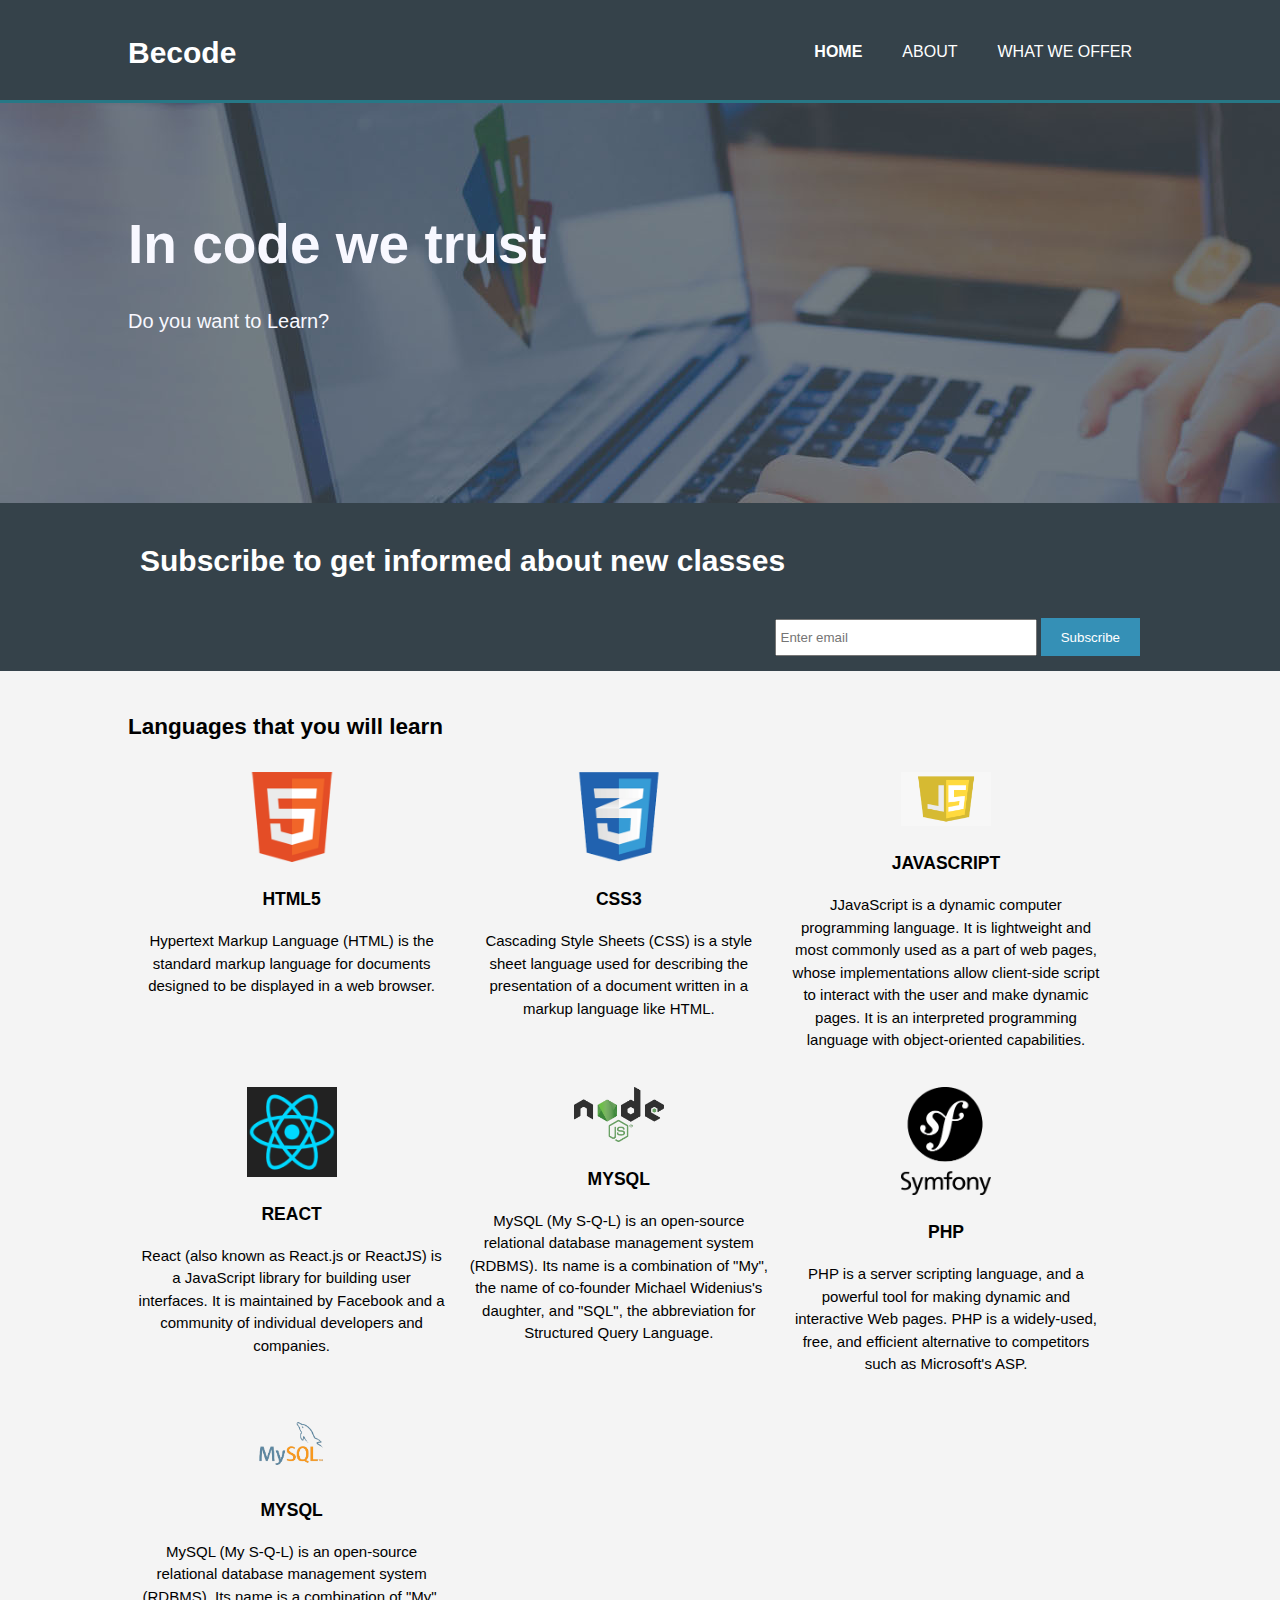
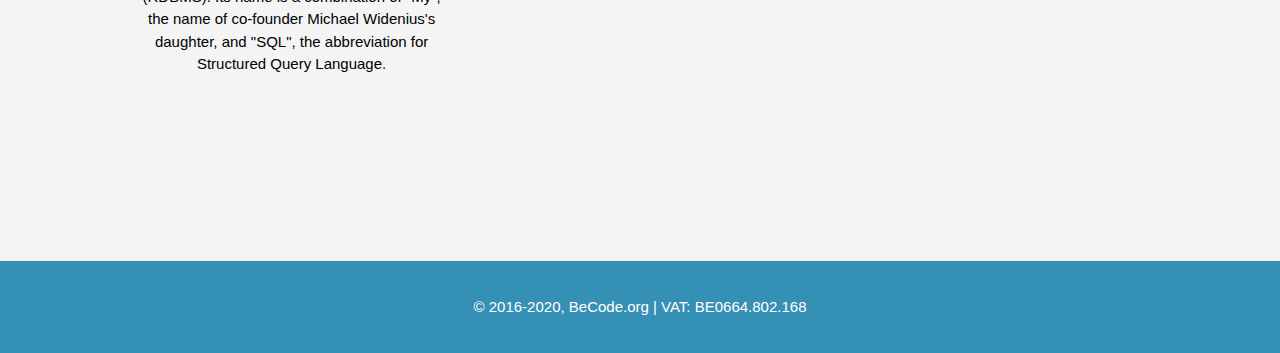
<file: index.html>
<!doctype html>
<html lang="en">
<head>
    <meta charset="UTF-8">
    <meta name="viewport"
          content="width=device-width, user-scalable=no, initial-scale=1.0, maximum-scale=1.0, minimum-scale=1.0">
    <meta name="description" content="In Code We Trust">
    <meta name="keywords" content="Code your future">
    <meta name="author" content="Hassan">
    <meta http-equiv="X-UA-Compatible" content="ie=edge">
    <link rel="stylesheet" href="style.css">
    <title>Becode | Welcome</title>
</head>
<body>
<header>
    <div class="container">
        <div id="title">
            <h1><span class="highlight">Becode</span></h1>
        </div>
        <nav>
            <ul>
                <li class="current"><a href="index.html">Home</a></li>
                <li><a href="about.html">About</a></li>
                <li><a href="services.html">what we offer</a></li>
            </ul>
        </nav>
    </div>
</header>
<section id="main">
    <div class="container">
        <h1>In code we trust</h1>
        <p>Do you want to Learn?</p>
    </div>
</section>
<section id="newsletter">
    <div class="container">
        <h1>Subscribe to get informed about new classes</h1>
        <form>
            <input type="email" placeholder="Enter email">
            <button type="submit" class="button1">Subscribe</button>
        </form>
    </div>
</section>
<section id="boxes">
    <div class="container">
        <h2>Languages that you will learn</h2>
        <div class="box">
            <img src="./img/html.png">
            <h3>HTML5</h3>
            <p>Hypertext Markup Language (HTML) is the standard markup language for documents designed to be displayed
                in a web browser.</p>
        </div>
        <div class="box">
            <img src="./img/css.png">
            <h3>CSS3</h3>
            <p>Cascading Style Sheets (CSS) is a style sheet language used for describing the presentation of a document
                written in a markup language like HTML.</p>
        </div>
        <div class="box">
            <img src="./img/javascript.png">
            <h3>JAVASCRIPT</h3>
            <p>JJavaScript is a dynamic computer programming language. It is lightweight and most commonly used as a
                part of web pages, whose implementations allow client-side script to interact with the user and make
                dynamic pages. It is an interpreted programming language with object-oriented capabilities.</p>
        </div>
        <div class="box">
            <img src="./img/react.png">
            <h3>REACT</h3>
            <p>React (also known as React.js or ReactJS) is a JavaScript library for building user interfaces. It is
                maintained by Facebook and a community of individual developers and companies.</p>
        </div>
        <div class="box">
            <img src="./img/nodejs.png">
            <h3>MYSQL</h3>
            <p>MySQL (My S-Q-L) is an open-source relational database management system (RDBMS). Its name is a
                combination of "My", the name of co-founder Michael Widenius's daughter, and "SQL", the abbreviation for
                Structured Query Language.</p>
        </div>
        <div class="box">
            <img src="./img/symfony.png">
            <h3>PHP</h3>
            <p>PHP is a server scripting language, and a powerful tool for making dynamic and interactive Web pages. PHP
                is a widely-used, free, and efficient alternative to competitors such as Microsoft's ASP.</p>
        </div>
        <div class="box">
            <img src="./img/mysql.png">
            <h3>MYSQL</h3>
            <p>MySQL (My S-Q-L) is an open-source relational database management system (RDBMS). Its name is a
                combination of "My", the name of co-founder Michael Widenius's daughter, and "SQL", the abbreviation for
                Structured Query Language.</p>
        </div>
</section>
<footer>
    <p>© 2016-2020, BeCode.org | VAT: BE0664.802.168</p>
</footer>
</body>
</html>
</file>
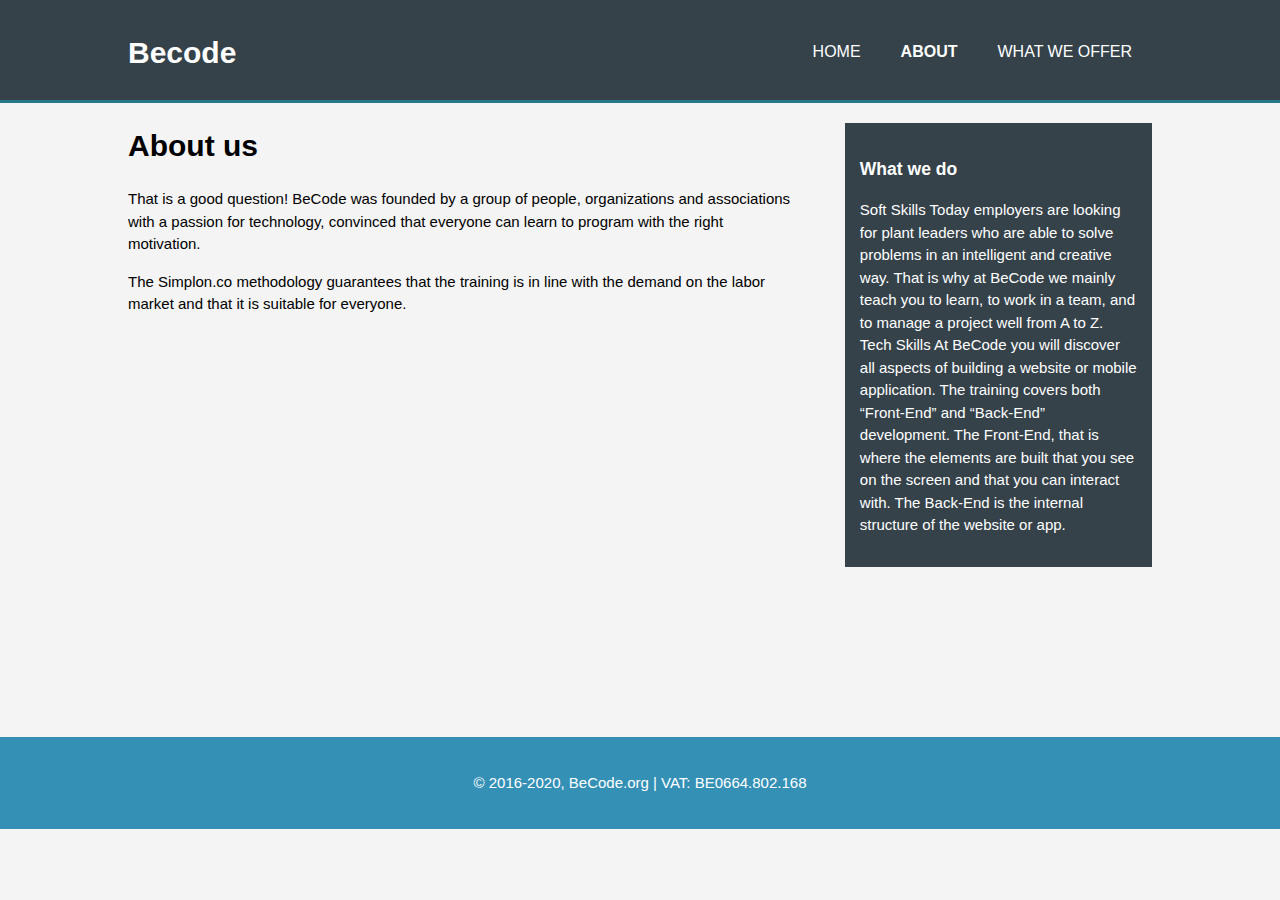
<file: about.html>
<!doctype html>
<html lang="en">
<head>
    <meta charset="UTF-8">
    <meta name="viewport"
          content="width=device-width, user-scalable=no, initial-scale=1.0, maximum-scale=1.0, minimum-scale=1.0">
    <meta name="description" content="In Code We Trust">
    <meta name="keywords" content="Code your future">
    <meta name="author" content="Hassan">
    <meta http-equiv="X-UA-Compatible" content="ie=edge">
    <link rel="stylesheet" href="style.css">
    <title>Becode | About</title>
</head>
<body>
<header>
    <div class="container">
        <div id="title">
            <h1><span class="highlight">Becode</span></h1>
        </div>
        <nav>
            <ul>
                <li><a href="index.html">Home</a></li>
                <li class="current"><a href="about.html">About</a></li>
                <li><a href="services.html">what we offer</a></li>
            </ul>
        </nav>
    </div>
</header>
<section id="mainSection">
    <div class="container">
        <article id="main-col">
            <h1 class="page-title">About us</h1>
            <p>That is a good question!
                BeCode was founded by a group of people, organizations and associations with a passion for technology,
                convinced that everyone can learn to program with the right motivation.</p>
            <p>
                The Simplon.co methodology guarantees that the training is in line with the demand on the labor market
                and that it is suitable for everyone.</p>
        </article>
        <aside id="sidebar">
            <div class="dark">
                <h3>What we do</h3>
                <p>Soft Skills
                    Today employers are looking for plant leaders who are able to solve problems in an intelligent and
                    creative way. That is why at BeCode we mainly teach you to learn, to work in a team, and to manage a
                    project well from A to Z.

                    Tech Skills
                    At BeCode you will discover all aspects of building a website or mobile application. The training
                    covers
                    both “Front-End” and “Back-End” development. The Front-End, that is where the elements are built
                    that
                    you see on the screen and that you can interact with. The Back-End is the internal structure of the
                    website or app.</p>
            </div>
        </aside>
    </div>
</section>
<footer>
    <p>© 2016-2020, BeCode.org | VAT: BE0664.802.168</p>
</footer>
</body>
</html>
</file>
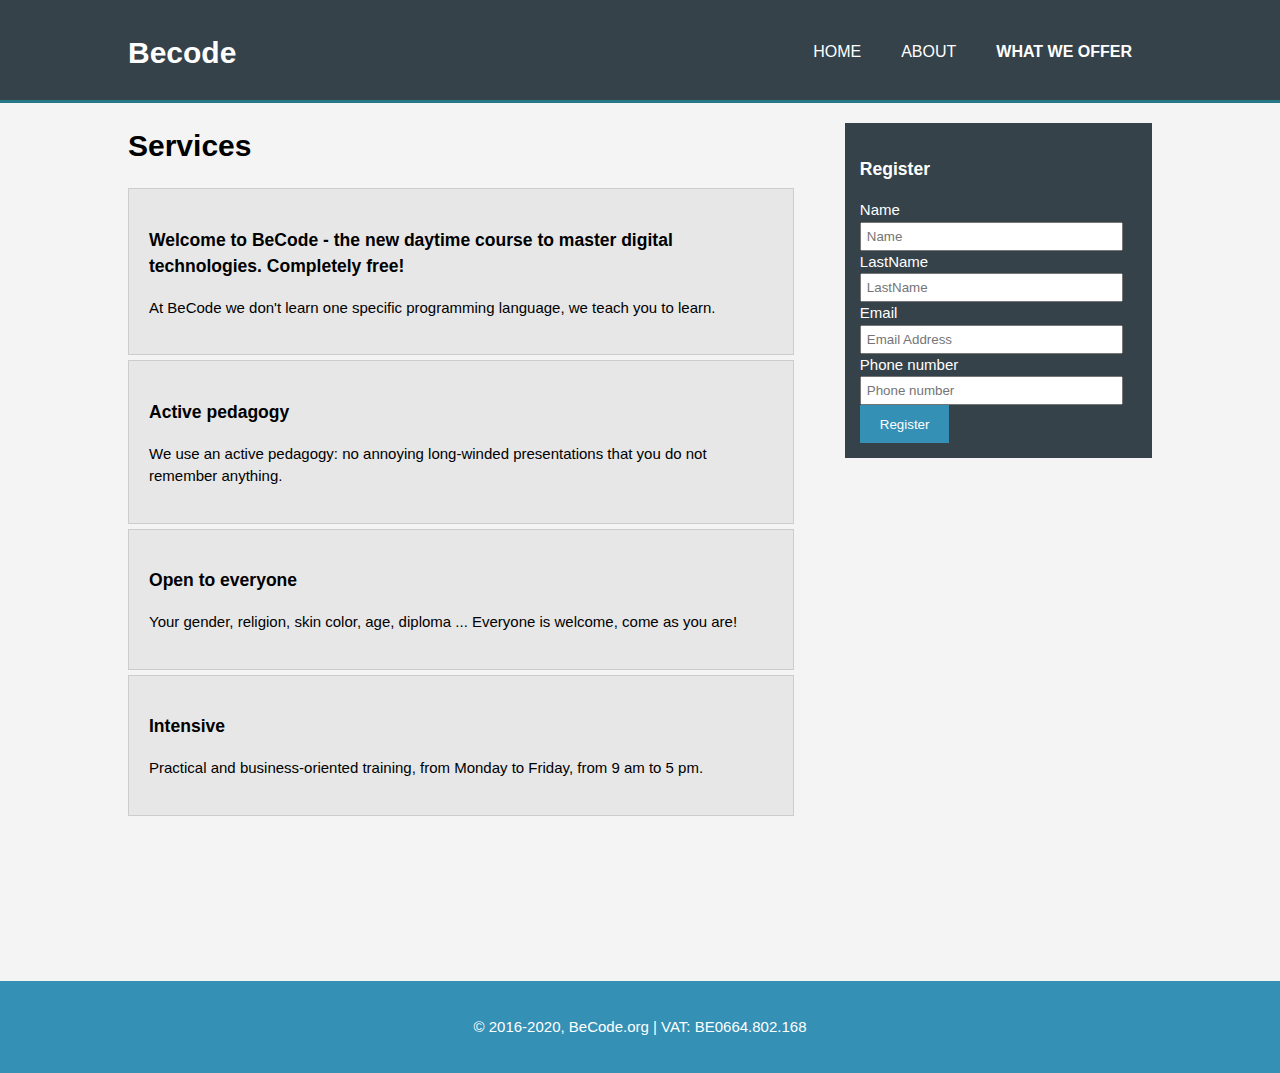
<file: services.html>
<!doctype html>
<html lang="en">
<head>
    <meta charset="UTF-8">
    <meta name="viewport"
          content="width=device-width, user-scalable=no, initial-scale=1.0, maximum-scale=1.0, minimum-scale=1.0">
    <meta name="description" content="In Code We Trust">
    <meta name="keywords" content="Code your future">
    <meta name="author" content="Hassan">
    <meta http-equiv="X-UA-Compatible" content="ie=edge">
    <link rel="stylesheet" href="style.css">
    <title>Becode | Services</title>
</head>
<body>
<header>
    <div class="container">
        <div id="title">
            <h1><span class="highlight">Becode</span></h1>
        </div>
        <nav>
            <ul>
                <li><a href="index.html">Home</a></li>
                <li><a href="about.html">About</a></li>
                <li class="current"><a href="services.html">what we offer</a></li>
            </ul>
        </nav>
    </div>
</header>
<section id="mainSection">
    <div class="container">
        <article id="main-col">
            <h1 class="page-title">Services</h1>
            <ul id="services">
                <li>
                    <h3>Welcome to BeCode - the new daytime course to master digital technologies.
                        Completely free!</h3>
                    <p>At BeCode we don't learn one specific programming language, we teach you to learn.</p>
                <li>
                    <h3>Active pedagogy</h3>
                    <p>We use an active pedagogy: no annoying long-winded presentations that you do not remember
                        anything.</p>
                </li>
                <li>
                    <h3>Open to everyone</h3>
                    <p>Your gender, religion, skin color, age, diploma ... Everyone is welcome, come as you are!
                    </p>

                </li>
                <li>
                    <h3>Intensive</h3>
                    <p>Practical and business-oriented training, from Monday to Friday, from 9 am to 5 pm.
                    </p>

                </li>
            </ul>
        </article>
        <aside id="sidebar">
            <div class="dark">
                <h3>Register</h3>
                <form class="register">
                    <div>
                        <label>Name</label>
                        <input type="text" placeholder="Name">
                    </div>
                    <div>
                        <label>LastName</label>
                        <input type="text" placeholder="LastName">
                    </div>
                    <div>
                        <label>Email</label>
                        <input type="email" placeholder="Email Address">
                    </div>
                    <div>
                        <label>Phone number</label>
                        <input type="number" placeholder="Phone number">
                    </div>
                    <button class="button1" type="submit">Register</button>
                </form>

            </div>
        </aside>
    </div>
</section>
<footer>
    <p>© 2016-2020, BeCode.org | VAT: BE0664.802.168</p>
</footer>
</body>
</html>
</file>
<file: style.css>
body {
    font-family: Arial, Helvetica, sans-serif;
    font-size: 15px;
    line-height: 1.5;
    padding: 0;
    margin: 0;
    background-color: #f4f4f4;
}

.container {
    width: 80%;
    margin: auto;
    overflow: hidden;
}

ul {
    margin: 0;
    padding: 0;
}

.button1 {
    height: 38px;
    background: #3590b6;
    border: 0;
    padding-left: 20px;
    padding-right: 20px;
    color: #ffffff;

}

.dark {
    padding: 15px;
    background: #35424a;
    color: white;
    margin-top: 10px;
    margin-bottom: 10px;
}

header {
    background: #35424a;
    color: #ffffff;
    padding-top: 30px;
    min-height: 70px;
    border-bottom: #277886 3px solid;
}

header a {
    color: #ffffff;
    text-decoration: none;
    text-transform: uppercase;
    font-size: 16px;
}

header li {
    float: left;
    display: inline;
    padding: 0 20px 0 20px;
}

header #title {
    float: left;
}

header #title h1 {
    margin: 0;
}

header nav {
    float: right;
    margin-top: 10px;
}

header .highlight, header .current a {
    color: #ffffff;
    font-weight: bold;
}

header a:hover {
    color: rgba(109, 116, 125, 0.71);
    font-weight: bold;
}


#main {
    min-height: 400px;
    background: url("./img/showcase.jpg") no-repeat 0 -400px;
}

#main h1 {
    margin-top: 100px;
    font-size: 55px;
    margin-bottom: 10px;
    color: #f8f8ff;
}

#main p {
    font-size: 20px;
    color: #f8f8ff;
}

#newsletter {
    padding: 15px;
    color: white;
    background: #35424a;
}

#newsletter h1 {
    float: left;
}

#newsletter form {
    float: right;
    margin-top: 15px;
}

#newsletter input[type="email"] {
    padding: 4px;
    height: 25px;
    width: 250px;
}

#boxes {
    margin-top: 20px;
}

#boxes .box {
    float: left;
    text-align: center;
    width: 30%;
    padding: 10px;
}

#boxes .box img {
    width: 90px;
}


aside#sidebar {
    float: right;
    width: 30%;
    margin-top: 10px;
}

aside#sidebar .register input {
    width: 90%;
    padding: 5px;
}

article#main-col {
    float: left;
    width: 65%;
}

ul#services li {
    list-style: none;
    padding: 20px;
    border: #cccccc solid 1px;
    margin-bottom: 5px;
    background: #e6e6e6e6;

}


footer {
    padding: 20px;
    margin-top: 10rem;
    color: #ffffff;
    background-color: #3590b6;
    text-align: center;
}

@media (max-width: 768px) {
    header #title,
    header nav,
    header nav li,
    #newsletter form,
    #boxes .box,
    article#main-col,
    aside#sidebar {
        float: none;
        text-align: center;
        width: 100%;
    }

    header {
        padding-bottom: 20px;
    }

    #showcase h1 {
        margin-top: 40px;
    }

    #newsletter button,
    .register button {
        display: block;
        width: 100%;
    }

    #newsletter form input[type="email"], .register input {
        width: 100%;
        margin-bottom: 10px;
    }
}
</file>
